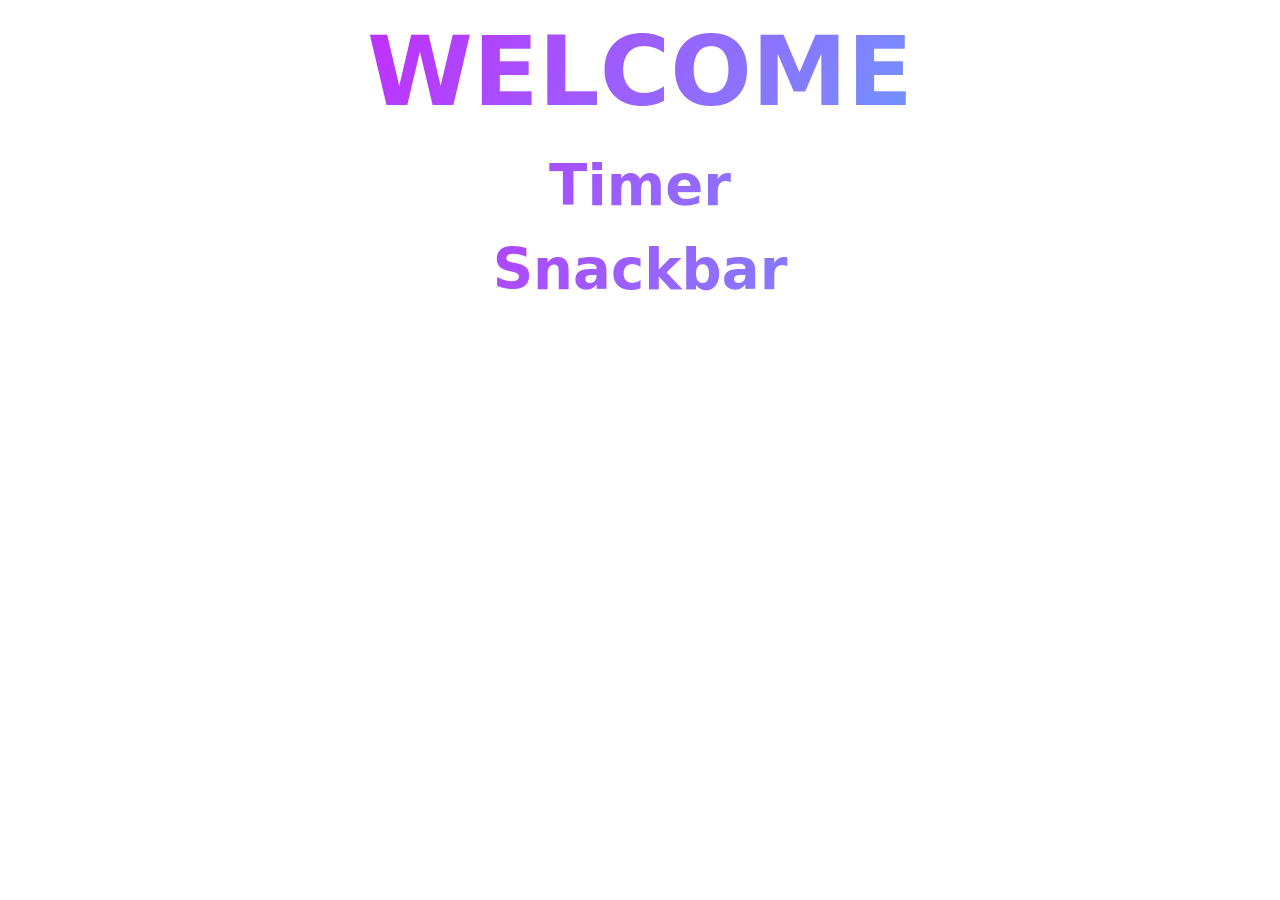
<file: src/index.html>
<!doctype html>
<html lang="en">
  <head>
    <meta charset="UTF-8" />
    <meta name="viewport" content="width=device-width, initial-scale=1.0" />
    <title>goit-js-hw-10</title>
    <link rel="stylesheet" href="./css/styles.css" />
  </head>
  <body>
    <h1><span class="main-title-gradient">WELCOME</span></h1>
    <h3>
      <a href="./1-timer.html"
        ><span class="main-title-gradient">Timer</span></a
      >
    </h3>
    <h3>
      <a href="./2-snackbar.html"
        ><span class="main-title-gradient">Snackbar</span></a
      >
    </h3>
  </body>
</html>
</file>
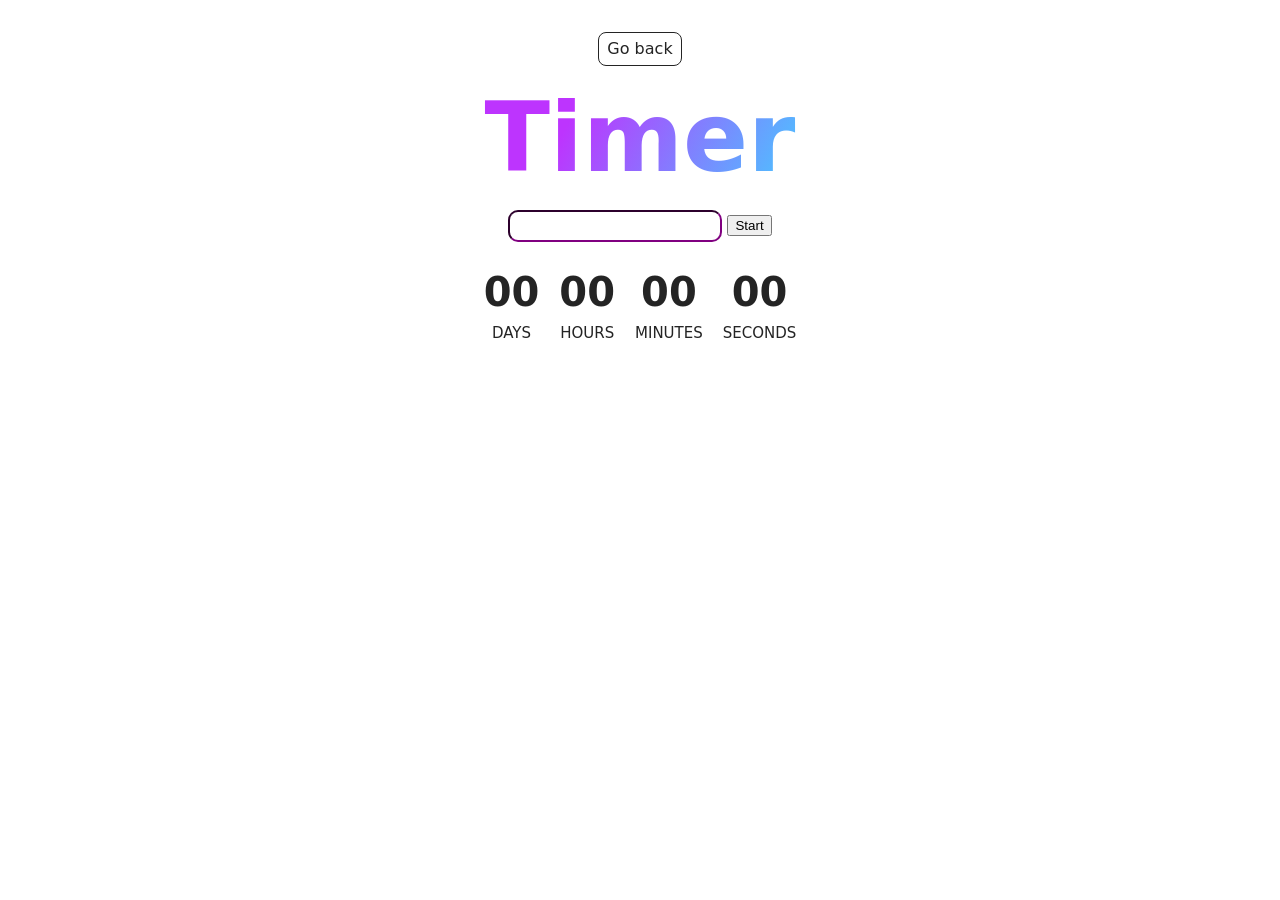
<file: src/1-timer.html>
<!doctype html>
<html lang="en">
  <head>
    <meta charset="UTF-8" />
    <meta http-equiv="X-UA-Compatible" content="IE=edge" />
    <meta name="viewport" content="width=device-width, initial-scale=1.0" />
    <title>Timer</title>
    <link rel="stylesheet" href="./css/styles.css" />
  </head>
  <body>
    <div class="container">
      <a class="back-link" href="./index.html">Go back</a>
      <h1 class="main-title">
        <span class="main-title-gradient">Timer</span>
      </h1>
      <input type="text" id="datetime-picker" />
      <button type="button" data-start>Start</button>

      <div class="timer">
        <div class="field">
          <span class="value" data-days>00</span>
          <span class="label">Days</span>
        </div>
        <div class="field">
          <span class="value" data-hours>00</span>
          <span class="label">Hours</span>
        </div>
        <div class="field">
          <span class="value" data-minutes>00</span>
          <span class="label">Minutes</span>
        </div>
        <div class="field">
          <span class="value" data-seconds>00</span>
          <span class="label">Seconds</span>
        </div>
      </div>
    </div>
    <script type="module" src="./js/1-timer.js"></script>
  </body>
</html>
</file>
<file: src/css/styles.css>
/**
  |============================
  | include css partials with
  | default @import url()
  |============================
*/
/* Common styles */
@import url('./reset.css');
@import url('./base.css');
@import url('./container.css');
@import url('./animations.css');

/* Sections style */
@import url('./header.css');
@import url('./vite-promo.css');
@import url('./badges.css');
@import url('./back-link.css');
@import url('./footer.css');

body {
  text-align: center;
}

.timer {
  display: flex;
  flex-direction: row;
  gap: 20px;
  justify-content: center;
  margin-top: 20px;
}

.field {
  display: flex;
  flex-direction: column;
}

.value {
  font-size: 40px;
  font-weight: 700;
}

.label {
  font-size: 15px;
  text-transform: uppercase;
}

#datetime-picker {
  border-radius: 10px;
  border-color: purple;
  padding: 5px;
  text-align: center;
  font-size: 16px;
  font-family: 'Courier New', Courier, monospace;
}
</file>
